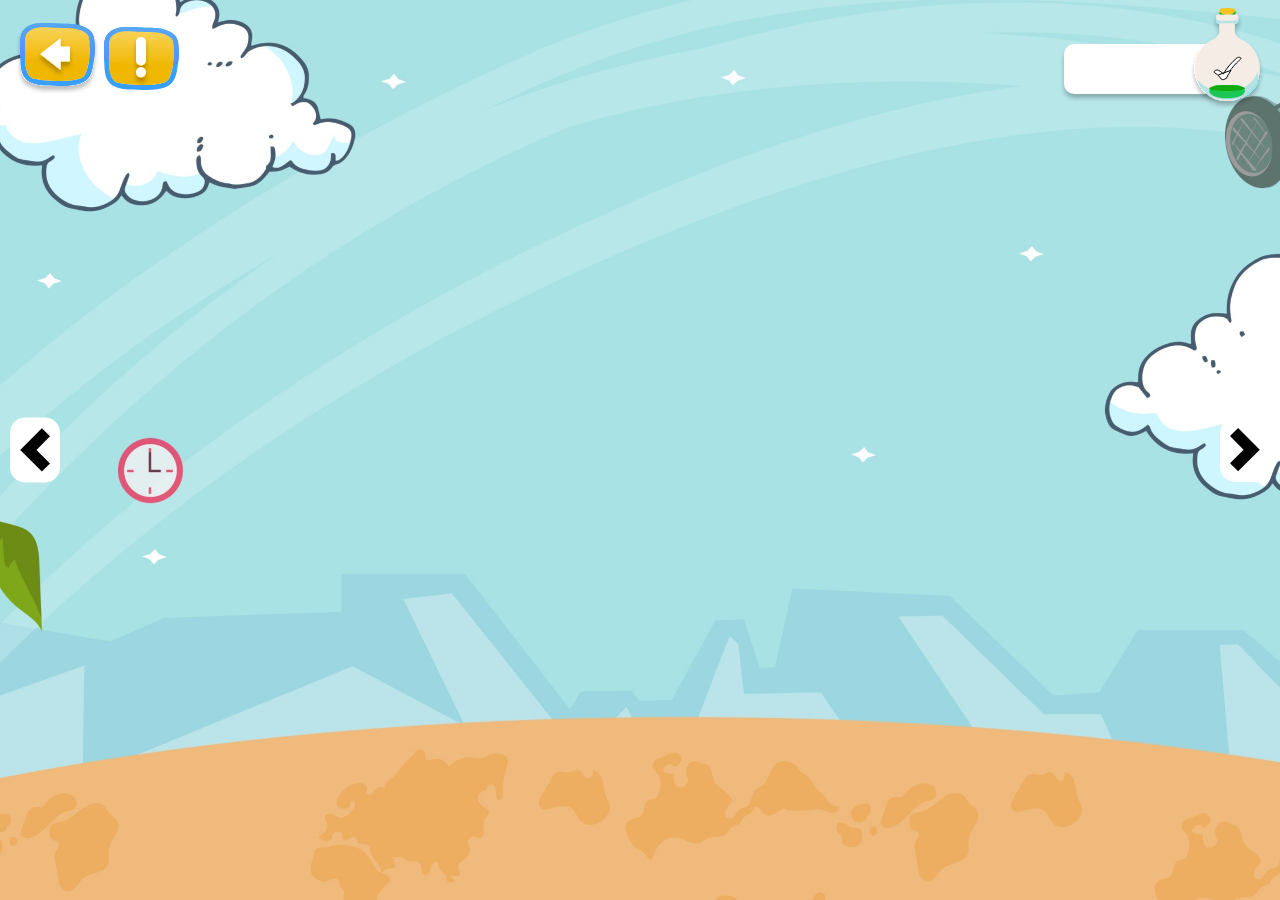
<file: index.html>
<!DOCTYPE html>
<html lang="en">
  <head>
    <meta charset="UTF-8" />
    <meta name="viewport" content="width=device-width, initial-scale=1.0" />
    <!--Bootstrap CDN-->
    <link
      href="https://cdn.jsdelivr.net/npm/bootstrap@5.3.3/dist/css/bootstrap.min.css"
      rel="stylesheet"
      integrity="sha384-QWTKZyjpPEjISv5WaRU9OFeRpok6YctnYmDr5pNlyT2bRjXh0JMhjY6hW+ALEwIH"
      crossorigin="anonymous"
    />
    <!--Owl Carousel CDN-->
    <link
      rel="stylesheet"
      href="https://cdnjs.cloudflare.com/ajax/libs/OwlCarousel2/2.3.4/assets/owl.carousel.min.css"
      integrity="sha512-tS3S5qG0BlhnQROyJXvNjeEM4UpMXHrQfTGmbQ1gKmelCxlSEBUaxhRBj/EFTzpbP4RVSrpEikbmdJobCvhE3g=="
      crossorigin="anonymous"
      referrerpolicy="no-referrer"
    />
    <link
      rel="stylesheet"
      href="https://cdnjs.cloudflare.com/ajax/libs/OwlCarousel2/2.3.4/assets/owl.theme.default.min.css"
      integrity="sha512-sMXtMNL1zRzolHYKEujM2AqCLUR9F2C4/05cdbxjjLSRvMQIciEPCQZo++nk7go3BtSuK9kfa/s+a4f4i5pLkw=="
      crossorigin="anonymous"
      referrerpolicy="no-referrer"
    />
    <!-- animate CSS -->
    <link
      rel="stylesheet"
      href="https://cdnjs.cloudflare.com/ajax/libs/animate.css/4.1.1/animate.min.css"
    />
    <!--Custom CSS-->
    <link rel="preconnect" href="https://fonts.googleapis.com" />
    <link rel="preconnect" href="https://fonts.gstatic.com" crossorigin />
    <link
      href="https://fonts.googleapis.com/css2?family=Modak&display=swap"
      rel="stylesheet"
    />
    <link rel="stylesheet" href="./assets/css/style.css" />

    <title>Game One</title>
  </head>

  <body>
    <main>
      <div class="controls">
        <div
          class="controlWrapper d-flex justify-content-between align-items-center px-3 mt-2"
        >
          <div class="control position-relative">
            <span class="clickable" id="backControl">
              <img
                src="./assets/icons/ArrowControl.svg"
                alt="left"
                class="img-fluid"
              />
            </span>
            <span class="clickable ExclamationMark">
              <img
                src="./assets/icons/ExclamationMark.svg"
                alt="Exclamation"
                class="img-fluid"
              />
            </span>
            <span class="ExclamationMarkText position-absolute">
              What can you hear? Listen and tap on the right picture.
            </span>
          </div>
          <div
            class="score position-relative d-flex align-items-center justify-content-center"
          >
            <span class="score__progress ps-2">
              <span> </span>
            </span>
            <span class="score__progress__img">
              <img src="./assets/icons/Score.svg" alt="Score" />
            </span>
          </div>
        </div>
      </div>
      <div class="gameWrapper game-one vh-100 d-flex align-items-center">
        <!-- Start Screen One -->
        <div class="owl-carousel">
          <div class="slide animate__fadeIn">
            <div class="images start-game d-flex flex-column">
              <div class="d-flex align-items-center gap-3">
                <h1 class="listen">Listen</h1>
                <span class="and"> &</span>
              </div>
              <br />
              <h1 class="choose">Choose</h1>
            </div>
            <div class="start-game-icon">
              <img
                src="./assets/images/startGame.svg"
                alt="img"
                class="img-fluid character"
              />
            </div>
          </div>
          <div class="slide pt-50 animate__fadeIn">
            <audio class="slide-audio" src="./assets/audios/audio.mp3"></audio>
            <div
              class="cards position-relative w-100 row container justify-content-between align-items-center gap-3"
            >
              <div
                class="img-card h-100 p-3 col d-flex justify-content-center align-items-center clickable"
              >
                <div class="img-container h-100">
                  <img
                    src="./assets/images/ScreenOne/img-1.svg"
                    class="w-100 h-100 object-fit-contain"
                    alt="img-3"
                    data-answer="3"
                  />
                </div>
                <span
                  class="circle position-absolute top-0 start-50 translate-middle"
                ></span>
              </div>
              <div
                class="img-card h-100 p-3 col d-flex justify-content-center align-items-center clickable"
              >
                <div class="img-container h-100">
                  <img
                    src="./assets/images/ScreenOne/img-2.svg"
                    class="w-100 h-100 object-fit-contain"
                    alt="img-1"
                    data-answer="1"
                  />
                </div>
                <span
                  class="circle position-absolute top-0 start-50 translate-middle"
                ></span>
              </div>
            </div>
            <div class="mic__icon position-absolute">
              <img src="./assets/images/ScreenOne/mic.svg" alt="mic" />
            </div>
          </div>
          <div class="slide pt-50 animate__fadeIn">
            <audio class="slide-audio" src="./assets/audios/audio.mp3"></audio>
            <div
              class="cards position-relative w-100 row container justify-content-between align-items-center gap-3"
            >
              <div
                class="img-card h-100 p-3 col d-flex justify-content-center align-items-center clickable"
              >
                <div class="img-container h-100">
                  <img
                    src="./assets/images/ScreenOne/img-1.svg"
                    class="w-100 h-100 object-fit-contain"
                    alt="img-3"
                    data-answer="3"
                  />
                </div>
                <span
                  class="circle position-absolute top-0 start-50 translate-middle"
                ></span>
              </div>
              <div
                class="img-card h-100 p-3 col d-flex justify-content-center align-items-center clickable"
              >
                <div class="img-container h-100">
                  <img
                    src="./assets/images/ScreenOne/img-2.svg"
                    class="w-100 h-100 object-fit-contain"
                    alt="img-1"
                    data-answer="1"
                  />
                </div>
                <span
                  class="circle position-absolute top-0 start-50 translate-middle"
                ></span>
              </div>
            </div>
            <div class="mic__icon position-absolute">
              <img src="./assets/images/ScreenOne/mic.svg" alt="mic" />
            </div>
          </div>
        </div>
        <div class="owl-nav">
          <div class="owl-prev clickable">
            <svg
              width="30"
              height="45"
              viewBox="0 0 30 45"
              fill="none"
              xmlns="http://www.w3.org/2000/svg"
            >
              <path
                d="M21.8817 0.727295L30 8.84563L16.4694 22.3762L30 35.9068L21.8817 44.0251L0.232758 22.3762L21.8817 0.727295Z"
                fill="black"
              />
            </svg>
          </div>
          <div class="owl-next clickable">
            <svg
              width="30"
              height="44"
              viewBox="0 0 30 44"
              fill="none"
              xmlns="http://www.w3.org/2000/svg"
            >
              <path
                d="M8.11909 0L0 8.11909L13.5318 21.6509L0 35.1827L8.11909 43.3018L29.77 21.6509L8.11909 0Z"
                fill="black"
              />
            </svg>
          </div>
        </div>
        <div class="bg">
          <img
            src="./assets/images/ScreenOne/BACKGROUND.svg"
            alt="BACKGROUND"
          />
        </div>
        <div class="start-game-bg">
          <img
            src="./assets/images/backGround.jpeg"
            alt="img"
            class="img-fluid character"
          />
        </div>
        <audio id="success" src="./assets/audios/audio.mp3"></audio>
        <audio id="wrong" src="./assets/audios/wrong.mp3"></audio>
        <!-- End Screen One -->
      </div>
      <div class="result">
        <div
          class="result__content position-absolute top-50 start-50 translate-middle scale-in-center"
        >
          <div>
            <img src="./assets/images/resultBG.svg" alt="1" class="img-fluid" />
          </div>
          <div class="w-100 h-100 position-absolute top-0 left-0">
            <div
              class="d-flex justify-content-center align-items-center flex-column"
            >
              <img
                src="./assets/images/pocy.svg"
                alt="1"
                class="img-fluid w-75 d-block"
              />
              <img
                src="./assets/images/correctAnswer.svg"
                alt="1"
                class="img-fluid w-75 d-block"
              />
            </div>
            <div
              class="btnsControl d-flex justify-content-between align-items-center mx-5"
            >
              <span class="clickable">
                <img
                  src="./assets/images/arrowLeft.svg"
                  alt="1"
                  class="img-fluid"
                />
              </span>
              <span class="clickable">
                <img
                  src="./assets/images/arrowRight.svg"
                  alt="1"
                  class="img-fluid"
                />
              </span>
            </div>
          </div>
          <span class="position-absolute top-0 end-0 result__exit">X</span>
        </div>
      </div>
      <div class="backdrop"></div>
      <div class="pop-overlay"></div>
      <div
        class="popup d-flex flex-column justify-content-center align-items-center gap-3 rotate-phone"
      >
        <div class="message">flip the device to play</div>
        <div class="phone"></div>
      </div>
    </main>
    <script
      src="https://cdn.jsdelivr.net/npm/bootstrap@5.3.3/dist/js/bootstrap.bundle.min.js"
      integrity="sha384-YvpcrYf0tY3lHB60NNkmXc5s9fDVZLESaAA55NDzOxhy9GkcIdslK1eN7N6jIeHz"
      crossorigin="anonymous"
    ></script>
    <script
      src="https://cdnjs.cloudflare.com/ajax/libs/jquery/3.7.1/jquery.min.js"
      integrity="sha512-v2CJ7UaYy4JwqLDIrZUI/4hqeoQieOmAZNXBeQyjo21dadnwR+8ZaIJVT8EE2iyI61OV8e6M8PP2/4hpQINQ/g=="
      crossorigin="anonymous"
      referrerpolicy="no-referrer"
    ></script>
    <script
      src="https://cdnjs.cloudflare.com/ajax/libs/OwlCarousel2/2.3.4/owl.carousel.min.js"
      integrity="sha512-bPs7Ae6pVvhOSiIcyUClR7/q2OAsRiovw4vAkX+zJbw3ShAeeqezq50RIIcIURq7Oa20rW2n2q+fyXBNcU9lrw=="
      crossorigin="anonymous"
      referrerpolicy="no-referrer"
    ></script>
    <script src="./assets/js/script.js"></script>
  </body>
</html>
</file>
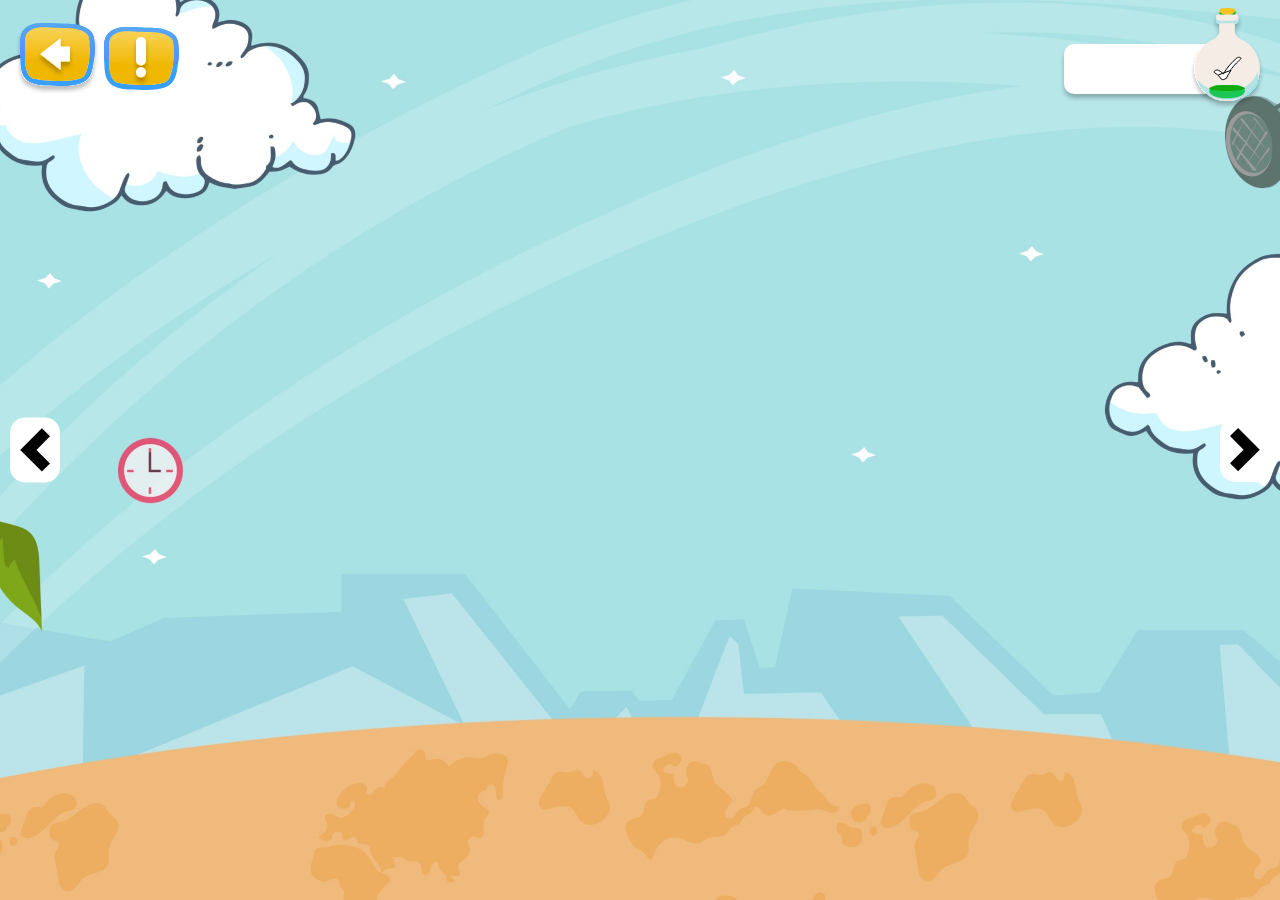
<file: assets/pages/index-2.html>
<!DOCTYPE html>
<html lang="en">
  <head>
    <meta charset="UTF-8" />
    <meta name="viewport" content="width=device-width, initial-scale=1.0" />
    <!--Bootstrap CDN-->
    <link
      href="https://cdn.jsdelivr.net/npm/bootstrap@5.3.3/dist/css/bootstrap.min.css"
      rel="stylesheet"
      integrity="sha384-QWTKZyjpPEjISv5WaRU9OFeRpok6YctnYmDr5pNlyT2bRjXh0JMhjY6hW+ALEwIH"
      crossorigin="anonymous"
    />
    <!--Owl Carousel CDN-->
    <link
      rel="stylesheet"
      href="https://cdnjs.cloudflare.com/ajax/libs/OwlCarousel2/2.3.4/assets/owl.carousel.min.css"
      integrity="sha512-tS3S5qG0BlhnQROyJXvNjeEM4UpMXHrQfTGmbQ1gKmelCxlSEBUaxhRBj/EFTzpbP4RVSrpEikbmdJobCvhE3g=="
      crossorigin="anonymous"
      referrerpolicy="no-referrer"
    />
    <link
      rel="stylesheet"
      href="https://cdnjs.cloudflare.com/ajax/libs/OwlCarousel2/2.3.4/assets/owl.theme.default.min.css"
      integrity="sha512-sMXtMNL1zRzolHYKEujM2AqCLUR9F2C4/05cdbxjjLSRvMQIciEPCQZo++nk7go3BtSuK9kfa/s+a4f4i5pLkw=="
      crossorigin="anonymous"
      referrerpolicy="no-referrer"
    />
    <!-- animate CSS -->
    <link
      rel="stylesheet"
      href="https://cdnjs.cloudflare.com/ajax/libs/animate.css/4.1.1/animate.min.css"
    />
    <!--Custom CSS-->
    <link rel="preconnect" href="https://fonts.googleapis.com" />
    <link rel="preconnect" href="https://fonts.gstatic.com" crossorigin />
    <link
      href="https://fonts.googleapis.com/css2?family=Modak&display=swap"
      rel="stylesheet"
    />
    <link rel="stylesheet" href="./../css/style.css" />
    <title>Game Two</title>
  </head>

  <body>
    <main>
      <div class="controls">
        <div
          class="controlWrapper d-flex justify-content-between align-items-center px-3 mt-2"
        >
          <div class="control position-relative">
            <span class="clickable" id="backControl">
              <img
                src="./../icons/ArrowControl.svg"
                alt="left"
                class="img-fluid"
              />
            </span>
            <span class="clickable ExclamationMark">
              <img
                src="./../icons/ExclamationMark.svg"
                alt="Exclamation"
                class="img-fluid"
              />
            </span>
            <span class="ExclamationMarkText position-absolute">
              What can you hear? Listen and tap on the right picture.
            </span>
          </div>
          <div
            class="score position-relative d-flex align-items-center justify-content-center"
          >
            <span class="score__progress ps-2">
              <span> </span>
            </span>
            <span class="score__progress__img">
              <img src="./../icons/Score.svg" alt="Score" />
            </span>
          </div>
        </div>
      </div>
      <div class="gameWrapper game-two vh-100 d-flex align-items-center">
        <!-- Start Screen One -->
        <div class="owl-carousel">
          <div class="slide animate__fadeIn">
            <div class="images start-game d-flex flex-column">
              <div class="d-flex align-items-center gap-3">
                <h1 class="listen">Listen</h1>
                <span class="and"> &</span>
              </div>
              <br />
              <h1 class="choose">Choose</h1>
            </div>
            <div class="start-game-icon">
              <img
                src="./../images/startGame.svg"
                alt="img"
                class="img-fluid character"
              />
            </div>
          </div>
          <div class="slide pt-50 animate__fadeIn">
            <audio class="slide-audio" src="./../audios/audio.mp3"></audio>
            <div
              class="cards position-relative w-100 row container justify-content-between align-items-center"
            >
              <div
                class="img-card h-100 p-3 col-5 d-flex justify-content-center align-items-center clickable"
              >
                <div class="img-container h-100">
                  <img
                    src="./../images/ScreenTwo/img-0.svg"
                    class="w-100 h-100 object-fit-contain"
                    alt="img-3"
                    data-answer="0"
                  />
                </div>
                <span
                  class="circle position-absolute top-0 start-50 translate-middle"
                ></span>
              </div>
              <div
                class="h-100 p-3 col-2 d-flex justify-content-center align-items-center clickable"
              >
                <div class="img-container mic__icon h-100">
                  <img
                    src="./../images/ScreenTwo/mic.svg"
                    class="w-100 h-100 object-fit-contain"
                    alt="img-1"
                  />
                </div>
                <span
                  class="circle position-absolute top-0 start-50 translate-middle"
                ></span>
              </div>
              <div
                class="img-card h-100 p-3 col-5 d-flex justify-content-center align-items-center clickable"
              >
                <div class="img-container h-100">
                  <img
                    src="./../images/ScreenThree/img-1.svg"
                    class="w-100 h-100 object-fit-contain"
                    alt="img-1"
                    data-answer="1"
                  />
                </div>
                <span
                  class="circle position-absolute top-0 start-50 translate-middle"
                ></span>
              </div>
            </div>
          </div>
          <div class="slide pt-50 animate__fadeIn">
            <audio class="slide-audio" src="./../audios/audio.mp3"></audio>
            <div
              class="cards position-relative w-100 row container justify-content-between align-items-center"
            >
              <div
                class="img-card h-100 p-3 col-5 d-flex justify-content-center align-items-center clickable"
              >
                <div class="img-container h-100">
                  <img
                    src="./../images/ScreenTwo/img-0.svg"
                    class="w-100 h-100 object-fit-contain"
                    alt="img-3"
                    data-answer="0"
                  />
                </div>
                <span
                  class="circle position-absolute top-0 start-50 translate-middle"
                ></span>
              </div>
              <div
                class="h-100 p-3 col-2 d-flex justify-content-center align-items-center clickable"
              >
                <div class="img-container mic__icon h-100">
                  <img
                    src="./../images/ScreenTwo/mic.svg"
                    class="w-100 h-100 object-fit-contain"
                    alt="img-1"
                  />
                </div>
                <span
                  class="circle position-absolute top-0 start-50 translate-middle"
                ></span>
              </div>
              <div
                class="img-card h-100 p-3 col-5 d-flex justify-content-center align-items-center clickable"
              >
                <div class="img-container h-100">
                  <img
                    src="./../images/ScreenThree/img-1.svg"
                    class="w-100 h-100 object-fit-contain"
                    alt="img-1"
                    data-answer="1"
                  />
                </div>
                <span
                  class="circle position-absolute top-0 start-50 translate-middle"
                ></span>
              </div>
            </div>
          </div>
        </div>
        <div class="owl-nav">
          <div class="owl-prev clickable">
            <svg
              width="30"
              height="45"
              viewBox="0 0 30 45"
              fill="none"
              xmlns="http://www.w3.org/2000/svg"
            >
              <path
                d="M21.8817 0.727295L30 8.84563L16.4694 22.3762L30 35.9068L21.8817 44.0251L0.232758 22.3762L21.8817 0.727295Z"
                fill="black"
              />
            </svg>
          </div>
          <div class="owl-next clickable">
            <svg
              width="30"
              height="44"
              viewBox="0 0 30 44"
              fill="none"
              xmlns="http://www.w3.org/2000/svg"
            >
              <path
                d="M8.11909 0L0 8.11909L13.5318 21.6509L0 35.1827L8.11909 43.3018L29.77 21.6509L8.11909 0Z"
                fill="black"
              />
            </svg>
          </div>
        </div>
        <div class="bg">
          <img src="./../images/ScreenTwo/bg.png" alt="BACKGROUND" />
        </div>
        <div class="start-game-bg">
          <img
            src="./../images/backGround.jpeg"
            alt="img"
            class="img-fluid character"
          />
        </div>
        <audio id="success" src="./../audios/audio.mp3"></audio>
        <audio id="wrong" src="./../audios/wrong.mp3"></audio>
        <!-- End Screen One -->
      </div>
      <div class="result">
        <div
          class="result__content position-absolute top-50 start-50 translate-middle scale-in-center"
        >
          <div>
            <img src="./../images/resultBG.svg" alt="1" class="img-fluid" />
          </div>
          <div class="w-100 h-100 position-absolute top-0 left-0">
            <div
              class="d-flex justify-content-center align-items-center flex-column"
            >
              <img
                src="./../images/pocy.svg"
                alt="1"
                class="img-fluid w-75 d-block"
              />
              <img
                src="./../images/correctAnswer.svg"
                alt="1"
                class="img-fluid w-75 d-block"
              />
            </div>
            <div
              class="btnsControl d-flex justify-content-between align-items-center mx-5"
            >
              <span class="clickable">
                <img
                  src="./../images/arrowLeft.svg"
                  alt="1"
                  class="img-fluid"
                />
              </span>
              <span class="clickable">
                <img
                  src="./../images/arrowRight.svg"
                  alt="1"
                  class="img-fluid"
                />
              </span>
            </div>
          </div>
          <span class="position-absolute top-0 end-0 result__exit">X</span>
        </div>
      </div>
      <div class="backdrop"></div>
      <div class="pop-overlay"></div>
      <div
        class="popup d-flex flex-column justify-content-center align-items-center gap-3 rotate-phone"
      >
        <div class="message">flip the device to play</div>
        <div class="phone"></div>
      </div>
    </main>
    <script
      src="https://cdn.jsdelivr.net/npm/bootstrap@5.3.3/dist/js/bootstrap.bundle.min.js"
      integrity="sha384-YvpcrYf0tY3lHB60NNkmXc5s9fDVZLESaAA55NDzOxhy9GkcIdslK1eN7N6jIeHz"
      crossorigin="anonymous"
    ></script>
    <script
      src="https://cdnjs.cloudflare.com/ajax/libs/jquery/3.7.1/jquery.min.js"
      integrity="sha512-v2CJ7UaYy4JwqLDIrZUI/4hqeoQieOmAZNXBeQyjo21dadnwR+8ZaIJVT8EE2iyI61OV8e6M8PP2/4hpQINQ/g=="
      crossorigin="anonymous"
      referrerpolicy="no-referrer"
    ></script>
    <script
      src="https://cdnjs.cloudflare.com/ajax/libs/OwlCarousel2/2.3.4/owl.carousel.min.js"
      integrity="sha512-bPs7Ae6pVvhOSiIcyUClR7/q2OAsRiovw4vAkX+zJbw3ShAeeqezq50RIIcIURq7Oa20rW2n2q+fyXBNcU9lrw=="
      crossorigin="anonymous"
      referrerpolicy="no-referrer"
    ></script>
    <script src="./../js/script.js"></script>
  </body>
</html>
</file>
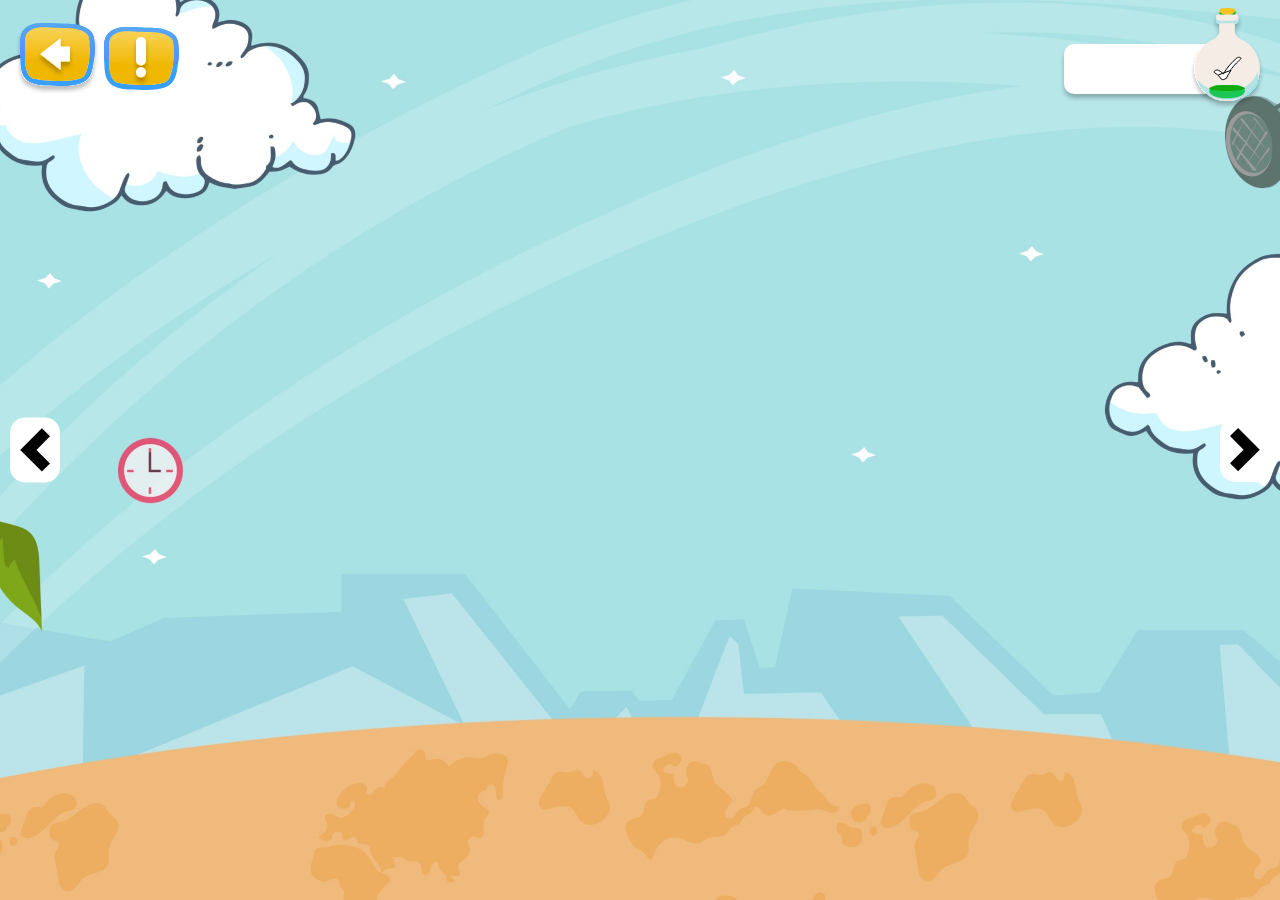
<file: assets/pages/index-3.html>
<!DOCTYPE html>
<html lang="en">
  <head>
    <meta charset="UTF-8" />
    <meta name="viewport" content="width=device-width, initial-scale=1.0" />
    <!--Bootstrap CDN-->
    <link
      href="https://cdn.jsdelivr.net/npm/bootstrap@5.3.3/dist/css/bootstrap.min.css"
      rel="stylesheet"
      integrity="sha384-QWTKZyjpPEjISv5WaRU9OFeRpok6YctnYmDr5pNlyT2bRjXh0JMhjY6hW+ALEwIH"
      crossorigin="anonymous"
    />
    <!--Owl Carousel CDN-->
    <link
      rel="stylesheet"
      href="https://cdnjs.cloudflare.com/ajax/libs/OwlCarousel2/2.3.4/assets/owl.carousel.min.css"
      integrity="sha512-tS3S5qG0BlhnQROyJXvNjeEM4UpMXHrQfTGmbQ1gKmelCxlSEBUaxhRBj/EFTzpbP4RVSrpEikbmdJobCvhE3g=="
      crossorigin="anonymous"
      referrerpolicy="no-referrer"
    />
    <link
      rel="stylesheet"
      href="https://cdnjs.cloudflare.com/ajax/libs/OwlCarousel2/2.3.4/assets/owl.theme.default.min.css"
      integrity="sha512-sMXtMNL1zRzolHYKEujM2AqCLUR9F2C4/05cdbxjjLSRvMQIciEPCQZo++nk7go3BtSuK9kfa/s+a4f4i5pLkw=="
      crossorigin="anonymous"
      referrerpolicy="no-referrer"
    />
    <!-- animate CSS -->
    <link
      rel="stylesheet"
      href="https://cdnjs.cloudflare.com/ajax/libs/animate.css/4.1.1/animate.min.css"
    />
    <!--Custom CSS-->
    <link rel="preconnect" href="https://fonts.googleapis.com" />
    <link rel="preconnect" href="https://fonts.gstatic.com" crossorigin />
    <link
      href="https://fonts.googleapis.com/css2?family=Modak&display=swap"
      rel="stylesheet"
    />
    <link rel="stylesheet" href="./../css/style.css" />
    <title>Game Three</title>
  </head>

  <body>
    <main>
      <div class="controls">
        <div
          class="controlWrapper d-flex justify-content-between align-items-center px-3 mt-2"
        >
          <div class="control position-relative">
            <span class="clickable" id="backControl">
              <img
                src="./../icons/ArrowControl.svg"
                alt="left"
                class="img-fluid"
              />
            </span>
            <span class="clickable ExclamationMark">
              <img
                src="./../icons/ExclamationMark.svg"
                alt="Exclamation"
                class="img-fluid"
              />
            </span>
            <span class="ExclamationMarkText position-absolute">
              What can you hear? Listen and tap on the right picture.
            </span>
          </div>
          <div
            class="score position-relative d-flex align-items-center justify-content-center"
          >
            <span class="score__progress ps-2">
              <span> </span>
            </span>
            <span class="score__progress__img">
              <img src="./../icons/Score.svg" alt="Score" />
            </span>
          </div>
        </div>
      </div>
      <div class="gameWrapper game-two vh-100 d-flex align-items-center">
        <!-- Start Screen One -->
        <div class="owl-carousel">
          <div class="slide animate__fadeIn">
            <div class="images start-game d-flex flex-column">
              <div class="d-flex align-items-center gap-3">
                <h1 class="listen">Listen</h1>
                <span class="and"> &</span>
              </div>
              <br />
              <h1 class="choose">Choose</h1>
            </div>
            <div class="start-game-icon">
              <img
                src="./../images/startGame.svg"
                alt="img"
                class="img-fluid character"
              />
            </div>
          </div>
          <div class="slide pt-50 animate__fadeIn">
            <audio class="slide-audio" src="./../audios/audio.mp3"></audio>
            <div
              class="cards position-relative w-100 row container justify-content-between align-items-center"
            >
              <div
                class="img-card h-100 p-3 col d-flex justify-content-center align-items-center clickable"
              >
                <div class="img-container h-100">
                  <img
                    src="./../images/ScreenThree/img-1.svg"
                    class="w-100 h-100 object-fit-contain"
                    alt="img-3"
                    data-answer="0"
                  />
                </div>
                <span
                  class="circle position-absolute top-0 start-50 translate-middle"
                ></span>
              </div>
              <div
                class="img-card h-100 p-3 col d-flex justify-content-center align-items-center clickable"
              >
                <div class="img-container h-100">
                  <img
                    src="./../images/ScreenThree/img-2.svg"
                    class="w-100 h-100 object-fit-contain"
                    alt="img-1"
                    data-answer="0"
                  />
                </div>
                <span
                  class="circle position-absolute top-0 start-50 translate-middle"
                ></span>
              </div>
              <div
                class="img-card h-100 p-3 col d-flex justify-content-center align-items-center clickable"
              >
                <div class="img-container h-100">
                  <img
                    src="./../images/ScreenThree/img-3.svg"
                    class="w-100 h-100 object-fit-contain"
                    alt="img-1"
                    data-answer="1"
                  />
                </div>
                <span
                  class="circle position-absolute top-0 start-50 translate-middle"
                ></span>
              </div>
            </div>
          </div>
          <div class="slide pt-50 animate__fadeIn">
            <audio class="slide-audio" src="./../audios/audio.mp3"></audio>
            <div
              class="cards position-relative w-100 row container justify-content-between align-items-center"
            >
              <div
                class="img-card h-100 p-3 col d-flex justify-content-center align-items-center clickable"
              >
                <div class="img-container h-100">
                  <img
                    src="./../images/ScreenThree/img-1.svg"
                    class="w-100 h-100 object-fit-contain"
                    alt="img-3"
                    data-answer="0"
                  />
                </div>
                <span
                  class="circle position-absolute top-0 start-50 translate-middle"
                ></span>
              </div>
              <div
                class="img-card h-100 p-3 col d-flex justify-content-center align-items-center clickable"
              >
                <div class="img-container h-100">
                  <img
                    src="./../images/ScreenThree/img-2.svg"
                    class="w-100 h-100 object-fit-contain"
                    alt="img-1"
                    data-answer="0"
                  />
                </div>
                <span
                  class="circle position-absolute top-0 start-50 translate-middle"
                ></span>
              </div>
              <div
                class="img-card h-100 p-3 col d-flex justify-content-center align-items-center clickable"
              >
                <div class="img-container h-100">
                  <img
                    src="./../images/ScreenThree/img-3.svg"
                    class="w-100 h-100 object-fit-contain"
                    alt="img-1"
                    data-answer="1"
                  />
                </div>
                <span
                  class="circle position-absolute top-0 start-50 translate-middle"
                ></span>
              </div>
            </div>
          </div>
        </div>
        <div class="owl-nav">
          <div class="owl-prev clickable">
            <svg
              width="30"
              height="45"
              viewBox="0 0 30 45"
              fill="none"
              xmlns="http://www.w3.org/2000/svg"
            >
              <path
                d="M21.8817 0.727295L30 8.84563L16.4694 22.3762L30 35.9068L21.8817 44.0251L0.232758 22.3762L21.8817 0.727295Z"
                fill="black"
              />
            </svg>
          </div>
          <div class="owl-next clickable">
            <svg
              width="30"
              height="44"
              viewBox="0 0 30 44"
              fill="none"
              xmlns="http://www.w3.org/2000/svg"
            >
              <path
                d="M8.11909 0L0 8.11909L13.5318 21.6509L0 35.1827L8.11909 43.3018L29.77 21.6509L8.11909 0Z"
                fill="black"
              />
            </svg>
          </div>
        </div>
        <div class="bg">
          <img src="./../images/ScreenTwo/bg.png" alt="BACKGROUND" />
        </div>
        <div class="start-game-bg">
          <img
            src="./../images/backGround.jpeg"
            alt="img"
            class="img-fluid character"
          />
        </div>
        <audio id="success" src="./../audios/audio.mp3"></audio>
        <audio id="wrong" src="./../audios/wrong.mp3"></audio>
        <!-- End Screen One -->
      </div>
      <div class="result">
        <div
          class="result__content position-absolute top-50 start-50 translate-middle scale-in-center"
        >
          <div>
            <img src="./../images/resultBG.svg" alt="1" class="img-fluid" />
          </div>
          <div class="w-100 h-100 position-absolute top-0 left-0">
            <div
              class="d-flex justify-content-center align-items-center flex-column"
            >
              <img
                src="./../images/pocy.svg"
                alt="1"
                class="img-fluid w-75 d-block"
              />
              <img
                src="./../images/correctAnswer.svg"
                alt="1"
                class="img-fluid w-75 d-block"
              />
            </div>
            <div
              class="btnsControl d-flex justify-content-between align-items-center mx-5"
            >
              <span class="clickable">
                <img
                  src="./../images/arrowLeft.svg"
                  alt="1"
                  class="img-fluid"
                />
              </span>
              <span class="clickable">
                <img
                  src="./../images/arrowRight.svg"
                  alt="1"
                  class="img-fluid"
                />
              </span>
            </div>
          </div>
          <span class="position-absolute top-0 end-0 result__exit">X</span>
        </div>
      </div>
      <div class="backdrop"></div>
      <div class="pop-overlay"></div>
      <div
        class="popup d-flex flex-column justify-content-center align-items-center gap-3 rotate-phone"
      >
        <div class="message">flip the device to play</div>
        <div class="phone"></div>
      </div>
    </main>
    <script
      src="https://cdn.jsdelivr.net/npm/bootstrap@5.3.3/dist/js/bootstrap.bundle.min.js"
      integrity="sha384-YvpcrYf0tY3lHB60NNkmXc5s9fDVZLESaAA55NDzOxhy9GkcIdslK1eN7N6jIeHz"
      crossorigin="anonymous"
    ></script>
    <script
      src="https://cdnjs.cloudflare.com/ajax/libs/jquery/3.7.1/jquery.min.js"
      integrity="sha512-v2CJ7UaYy4JwqLDIrZUI/4hqeoQieOmAZNXBeQyjo21dadnwR+8ZaIJVT8EE2iyI61OV8e6M8PP2/4hpQINQ/g=="
      crossorigin="anonymous"
      referrerpolicy="no-referrer"
    ></script>
    <script
      src="https://cdnjs.cloudflare.com/ajax/libs/OwlCarousel2/2.3.4/owl.carousel.min.js"
      integrity="sha512-bPs7Ae6pVvhOSiIcyUClR7/q2OAsRiovw4vAkX+zJbw3ShAeeqezq50RIIcIURq7Oa20rW2n2q+fyXBNcU9lrw=="
      crossorigin="anonymous"
      referrerpolicy="no-referrer"
    ></script>
    <script src="./../js/script.js"></script>
  </body>
</html>
</file>
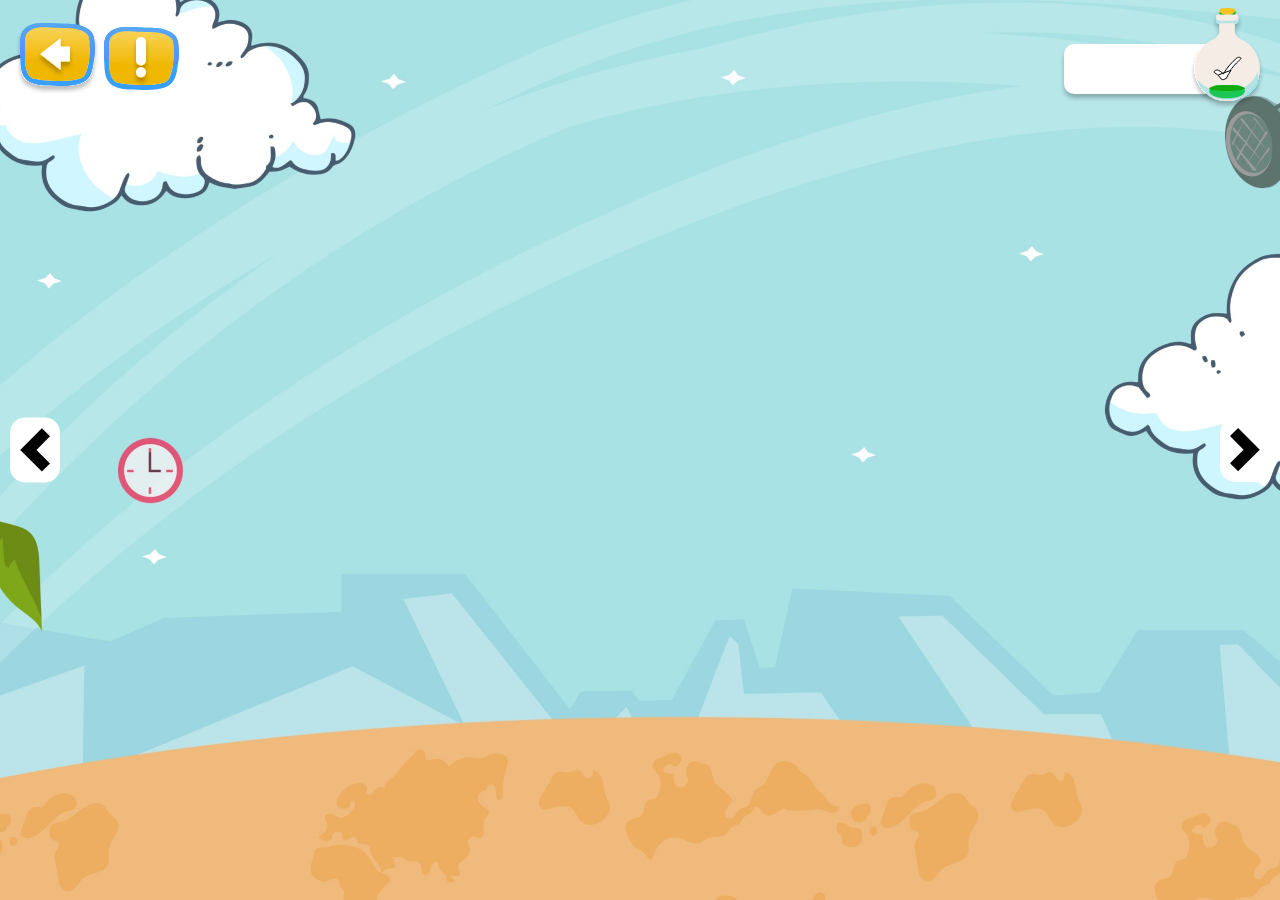
<file: assets/pages/index-4.html>
<!DOCTYPE html>
<html lang="en">
  <head>
    <meta charset="UTF-8" />
    <meta name="viewport" content="width=device-width, initial-scale=1.0" />
    <!--Bootstrap CDN-->
    <link
      href="https://cdn.jsdelivr.net/npm/bootstrap@5.3.3/dist/css/bootstrap.min.css"
      rel="stylesheet"
      integrity="sha384-QWTKZyjpPEjISv5WaRU9OFeRpok6YctnYmDr5pNlyT2bRjXh0JMhjY6hW+ALEwIH"
      crossorigin="anonymous"
    />
    <!--Owl Carousel CDN-->
    <link
      rel="stylesheet"
      href="https://cdnjs.cloudflare.com/ajax/libs/OwlCarousel2/2.3.4/assets/owl.carousel.min.css"
      integrity="sha512-tS3S5qG0BlhnQROyJXvNjeEM4UpMXHrQfTGmbQ1gKmelCxlSEBUaxhRBj/EFTzpbP4RVSrpEikbmdJobCvhE3g=="
      crossorigin="anonymous"
      referrerpolicy="no-referrer"
    />
    <link
      rel="stylesheet"
      href="https://cdnjs.cloudflare.com/ajax/libs/OwlCarousel2/2.3.4/assets/owl.theme.default.min.css"
      integrity="sha512-sMXtMNL1zRzolHYKEujM2AqCLUR9F2C4/05cdbxjjLSRvMQIciEPCQZo++nk7go3BtSuK9kfa/s+a4f4i5pLkw=="
      crossorigin="anonymous"
      referrerpolicy="no-referrer"
    />
    <!-- animate CSS -->
    <link
      rel="stylesheet"
      href="https://cdnjs.cloudflare.com/ajax/libs/animate.css/4.1.1/animate.min.css"
    />
    <!--Custom CSS-->
    <link rel="preconnect" href="https://fonts.googleapis.com" />
    <link rel="preconnect" href="https://fonts.gstatic.com" crossorigin />
    <link
      href="https://fonts.googleapis.com/css2?family=Modak&display=swap"
      rel="stylesheet"
    />

    <link rel="stylesheet" href="./../css/style.css" />
    <title>Game Four</title>
  </head>

  <body>
    <main>
      <div class="controls">
        <div
          class="controlWrapper d-flex justify-content-between align-items-center px-3 mt-2"
        >
          <div class="control position-relative">
            <span class="clickable" id="backControl">
              <img
                src="./../icons/ArrowControl.svg"
                alt="left"
                class="img-fluid"
              />
            </span>
            <span class="clickable ExclamationMark">
              <img
                src="./../icons/ExclamationMark.svg"
                alt="Exclamation"
                class="img-fluid"
              />
            </span>
            <span class="ExclamationMarkText position-absolute">
              What can you hear? Listen and tap on the right picture.
            </span>
          </div>
          <div
            class="score position-relative d-flex align-items-center justify-content-center"
          >
            <span class="score__progress ps-2">
              <span> </span>
            </span>
            <span class="score__progress__img">
              <img src="./../icons/Score.svg" alt="Score" />
            </span>
          </div>
        </div>
      </div>
      <div class="gameWrapper game-four vh-100 d-flex align-items-center">
        <!-- Start Screen One -->
        <div class="owl-carousel">
          <div class="slide animate__fadeIn">
            <div class="images start-game d-flex flex-column">
              <div class="d-flex align-items-center gap-3">
                <h1 class="listen">Listen</h1>
                <span class="and"> &</span>
              </div>
              <br />
              <h1 class="choose">Choose</h1>
            </div>
            <div class="start-game-icon">
              <img
                src="./../images/startGame.svg"
                alt="img"
                class="img-fluid character"
              />
            </div>
          </div>
          <div class="slide pt-50 animate__fadeIn">
            <audio class="slide-audio" src="./../audios/audio.mp3"></audio>
            <div
              class="cards position-relative w-100 row container justify-content-between align-items-center"
            >
              <div
                class="img-card h-100 p-3 col d-flex justify-content-center align-items-center clickable"
              >
                <div class="img-container h-100">
                  <img
                    src="./../images/ScreenFour/img-3.svg"
                    class="w-100 h-100 object-fit-contain"
                    alt="img-3"
                    data-answer="0"
                  />
                </div>
                <span
                  class="circle position-absolute top-0 start-50 translate-middle"
                ></span>
              </div>
              <div
                class="img-card h-100 p-3 col d-flex justify-content-center align-items-center clickable"
              >
                <div class="img-container h-100">
                  <img
                    src="./../images/ScreenFour/img-2.svg"
                    class="w-100 h-100 object-fit-contain"
                    alt="img-1"
                    data-answer="0"
                  />
                </div>
                <span
                  class="circle position-absolute top-0 start-50 translate-middle"
                ></span>
              </div>
              <div
                class="img-card h-100 p-3 col d-flex justify-content-center align-items-center clickable"
              >
                <div class="img-container h-100">
                  <img
                    src="./../images/ScreenFour/img-1.svg"
                    class="w-100 h-100 object-fit-contain"
                    alt="img-1"
                    data-answer="1"
                  />
                </div>
                <span
                  class="circle position-absolute top-0 start-50 translate-middle"
                ></span>
              </div>
            </div>
          </div>
          <div class="slide pt-50 animate__fadeIn">
            <audio class="slide-audio" src="./../audios/audio.mp3"></audio>
            <div
              class="cards position-relative w-100 row container justify-content-between align-items-center"
            >
              <div
                class="img-card h-100 p-3 col d-flex justify-content-center align-items-center clickable"
              >
                <div class="img-container h-100">
                  <img
                    src="./../images/ScreenFour/img-3.svg"
                    class="w-100 h-100 object-fit-contain"
                    alt="img-3"
                    data-answer="0"
                  />
                </div>
                <span
                  class="circle position-absolute top-0 start-50 translate-middle"
                ></span>
              </div>
              <div
                class="img-card h-100 p-3 col d-flex justify-content-center align-items-center clickable"
              >
                <div class="img-container h-100">
                  <img
                    src="./../images/ScreenFour/img-2.svg"
                    class="w-100 h-100 object-fit-contain"
                    alt="img-1"
                    data-answer="0"
                  />
                </div>
                <span
                  class="circle position-absolute top-0 start-50 translate-middle"
                ></span>
              </div>
              <div
                class="img-card h-100 p-3 col d-flex justify-content-center align-items-center clickable"
              >
                <div class="img-container h-100">
                  <img
                    src="./../images/ScreenFour/img-1.svg"
                    class="w-100 h-100 object-fit-contain"
                    alt="img-1"
                    data-answer="1"
                  />
                </div>
                <span
                  class="circle position-absolute top-0 start-50 translate-middle"
                ></span>
              </div>
            </div>
          </div>
        </div>
        <div class="owl-nav">
          <div class="owl-prev clickable">
            <svg
              width="30"
              height="45"
              viewBox="0 0 30 45"
              fill="none"
              xmlns="http://www.w3.org/2000/svg"
            >
              <path
                d="M21.8817 0.727295L30 8.84563L16.4694 22.3762L30 35.9068L21.8817 44.0251L0.232758 22.3762L21.8817 0.727295Z"
                fill="black"
              />
            </svg>
          </div>
          <div class="owl-next clickable">
            <svg
              width="30"
              height="44"
              viewBox="0 0 30 44"
              fill="none"
              xmlns="http://www.w3.org/2000/svg"
            >
              <path
                d="M8.11909 0L0 8.11909L13.5318 21.6509L0 35.1827L8.11909 43.3018L29.77 21.6509L8.11909 0Z"
                fill="black"
              />
            </svg>
          </div>
        </div>
        <div class="bg">
          <img src="./../images/ScreenFour/bg.svg" alt="BACKGROUND" />
        </div>
        <div class="start-game-bg">
          <img
            src="./../images/backGround.jpeg"
            alt="img"
            class="img-fluid character"
          />
        </div>
        <audio id="success" src="./../audios/audio.mp3"></audio>
        <audio id="wrong" src="./../audios/wrong.mp3"></audio>
        <!-- End Screen One -->
      </div>
      <div class="result">
        <div
          class="result__content position-absolute top-50 start-50 translate-middle scale-in-center"
        >
          <div>
            <img src="./../images/resultBG.svg" alt="1" class="img-fluid" />
          </div>
          <div class="w-100 h-100 position-absolute top-0 left-0">
            <div
              class="d-flex justify-content-center align-items-center flex-column"
            >
              <img
                src="./../images/pocy.svg"
                alt="1"
                class="img-fluid w-75 d-block"
              />
              <img
                src="./../images/correctAnswer.svg"
                alt="1"
                class="img-fluid w-75 d-block"
              />
            </div>
            <div
              class="btnsControl d-flex justify-content-between align-items-center mx-5"
            >
              <span class="clickable">
                <img
                  src="./../images/arrowLeft.svg"
                  alt="1"
                  class="img-fluid"
                />
              </span>
              <span class="clickable">
                <img
                  src="./../images/arrowRight.svg"
                  alt="1"
                  class="img-fluid"
                />
              </span>
            </div>
          </div>
          <span class="position-absolute top-0 end-0 result__exit">X</span>
        </div>
      </div>
      <div class="backdrop"></div>
      <div class="pop-overlay"></div>
      <div
        class="popup d-flex flex-column justify-content-center align-items-center gap-3 rotate-phone"
      >
        <div class="message">flip the device to play</div>
        <div class="phone"></div>
      </div>
    </main>
    <script
      src="https://cdn.jsdelivr.net/npm/bootstrap@5.3.3/dist/js/bootstrap.bundle.min.js"
      integrity="sha384-YvpcrYf0tY3lHB60NNkmXc5s9fDVZLESaAA55NDzOxhy9GkcIdslK1eN7N6jIeHz"
      crossorigin="anonymous"
    ></script>
    <script
      src="https://cdnjs.cloudflare.com/ajax/libs/jquery/3.7.1/jquery.min.js"
      integrity="sha512-v2CJ7UaYy4JwqLDIrZUI/4hqeoQieOmAZNXBeQyjo21dadnwR+8ZaIJVT8EE2iyI61OV8e6M8PP2/4hpQINQ/g=="
      crossorigin="anonymous"
      referrerpolicy="no-referrer"
    ></script>
    <script
      src="https://cdnjs.cloudflare.com/ajax/libs/OwlCarousel2/2.3.4/owl.carousel.min.js"
      integrity="sha512-bPs7Ae6pVvhOSiIcyUClR7/q2OAsRiovw4vAkX+zJbw3ShAeeqezq50RIIcIURq7Oa20rW2n2q+fyXBNcU9lrw=="
      crossorigin="anonymous"
      referrerpolicy="no-referrer"
    ></script>
    <script src="./../js/script.js"></script>
  </body>
</html>
</file>
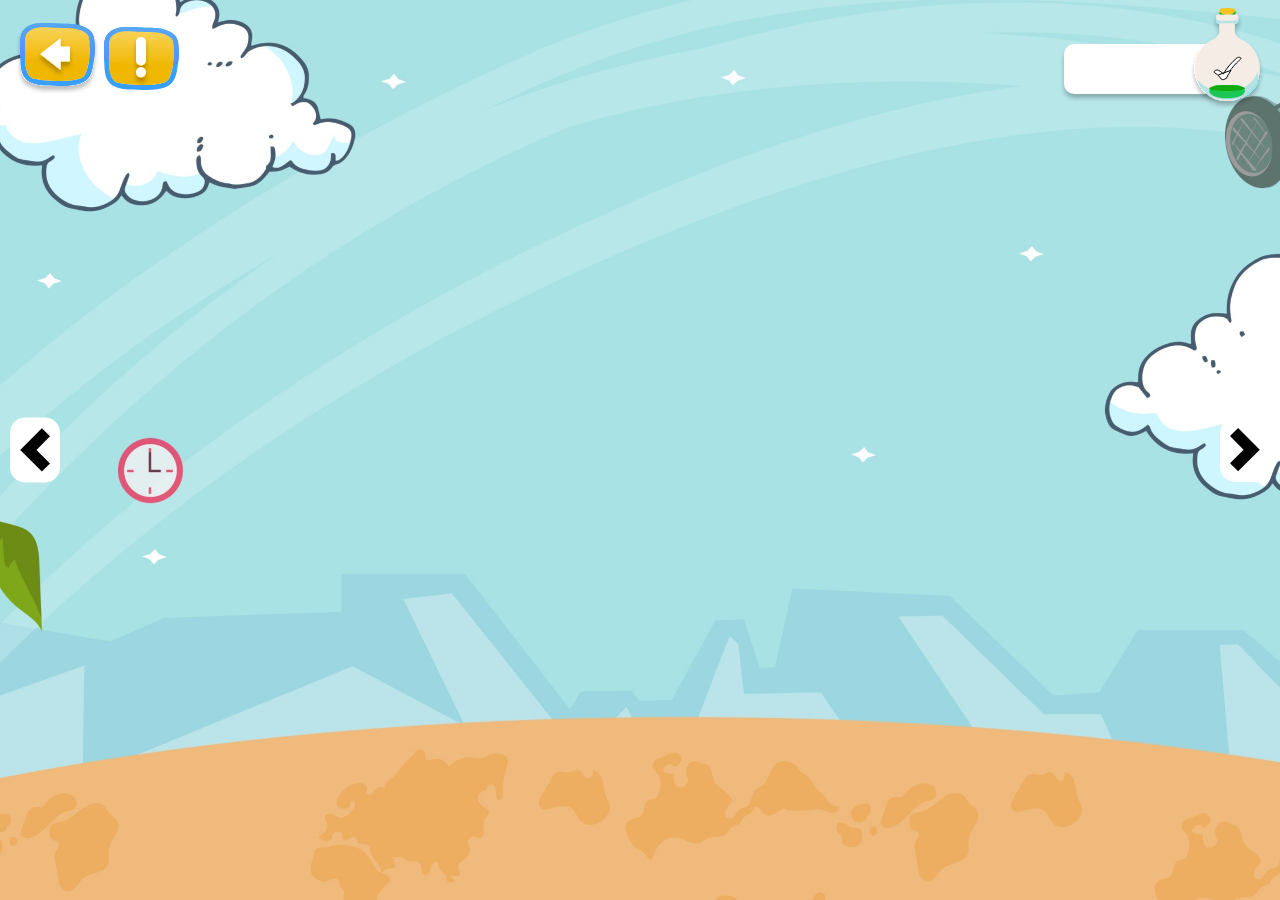
<file: assets/pages/index-5.html>
<!DOCTYPE html>
<html lang="en">
  <head>
    <meta charset="UTF-8" />
    <meta name="viewport" content="width=device-width, initial-scale=1.0" />
    <!--Bootstrap CDN-->
    <link
      href="https://cdn.jsdelivr.net/npm/bootstrap@5.3.3/dist/css/bootstrap.min.css"
      rel="stylesheet"
      integrity="sha384-QWTKZyjpPEjISv5WaRU9OFeRpok6YctnYmDr5pNlyT2bRjXh0JMhjY6hW+ALEwIH"
      crossorigin="anonymous"
    />
    <!--Owl Carousel CDN-->
    <link
      rel="stylesheet"
      href="https://cdnjs.cloudflare.com/ajax/libs/OwlCarousel2/2.3.4/assets/owl.carousel.min.css"
      integrity="sha512-tS3S5qG0BlhnQROyJXvNjeEM4UpMXHrQfTGmbQ1gKmelCxlSEBUaxhRBj/EFTzpbP4RVSrpEikbmdJobCvhE3g=="
      crossorigin="anonymous"
      referrerpolicy="no-referrer"
    />
    <link
      rel="stylesheet"
      href="https://cdnjs.cloudflare.com/ajax/libs/OwlCarousel2/2.3.4/assets/owl.theme.default.min.css"
      integrity="sha512-sMXtMNL1zRzolHYKEujM2AqCLUR9F2C4/05cdbxjjLSRvMQIciEPCQZo++nk7go3BtSuK9kfa/s+a4f4i5pLkw=="
      crossorigin="anonymous"
      referrerpolicy="no-referrer"
    />
    <!-- animate CSS -->
    <link
      rel="stylesheet"
      href="https://cdnjs.cloudflare.com/ajax/libs/animate.css/4.1.1/animate.min.css"
    />
    <!--Custom CSS-->
    <link rel="preconnect" href="https://fonts.googleapis.com" />
    <link rel="preconnect" href="https://fonts.gstatic.com" crossorigin />
    <link
      href="https://fonts.googleapis.com/css2?family=Modak&display=swap"
      rel="stylesheet"
    />
    <link rel="stylesheet" href="./../css/style.css" />
    <title>Game Five</title>
  </head>

  <body>
    <main>
      <div class="controls">
        <div
          class="controlWrapper d-flex justify-content-between align-items-center px-3 mt-2"
        >
          <div class="control position-relative">
            <span class="clickable" id="backControl">
              <img
                src="./../icons/ArrowControl.svg"
                alt="left"
                class="img-fluid"
              />
            </span>
            <span class="clickable ExclamationMark">
              <img
                src="./../icons/ExclamationMark.svg"
                alt="Exclamation"
                class="img-fluid"
              />
            </span>
            <span class="ExclamationMarkText position-absolute">
              What can you hear? Listen and tap on the right picture.
            </span>
          </div>
          <div
            class="score position-relative d-flex align-items-center justify-content-center"
          >
            <span class="score__progress ps-2">
              <span> </span>
            </span>
            <span class="score__progress__img">
              <img src="./../icons/Score.svg" alt="Score" />
            </span>
          </div>
        </div>
      </div>
      <div class="gameWrapper game-four vh-100 d-flex align-items-center">
        <!-- Start Screen One -->
        <div class="owl-carousel">
          <div class="slide animate__fadeIn">
            <div class="images start-game d-flex flex-column">
              <div class="d-flex align-items-center gap-3">
                <h1 class="listen">Listen</h1>
                <span class="and"> &</span>
              </div>
              <br />
              <h1 class="choose">Choose</h1>
            </div>
            <div class="start-game-icon">
              <img
                src="./../images/startGame.svg"
                alt="img"
                class="img-fluid character"
              />
            </div>
          </div>
          <div class="slide pt-50 animate__fadeIn">
            <audio class="slide-audio" src="./../audios/audio.mp3"></audio>
            <div
              class="cards position-relative w-100 row container justify-content-between align-items-center"
            >
              <div
                class="img-card h-100 p-3 col d-flex justify-content-center align-items-center clickable"
              >
                <div class="img-container h-100">
                  <img
                    src="./../images/ScreenFive/img-1.svg"
                    class="w-100 h-100 object-fit-contain"
                    alt="img-1"
                    data-answer="0"
                  />
                </div>
                <span
                  class="circle position-absolute top-0 start-50 translate-middle"
                ></span>
              </div>
              <div
                class="img-card h-100 p-3 col d-flex justify-content-center align-items-center clickable"
              >
                <div class="img-container h-100">
                  <img
                    src="./../images/ScreenFive/img-2.svg"
                    class="w-100 h-100 object-fit-contain"
                    alt="img-1"
                    data-answer="1"
                  />
                </div>
                <span
                  class="circle position-absolute top-0 start-50 translate-middle"
                ></span>
              </div>
            </div>
          </div>
          <div class="slide pt-50 animate__fadeIn">
            <audio class="slide-audio" src="./../audios/audio.mp3"></audio>
            <div
              class="cards position-relative w-100 row container justify-content-between align-items-center"
            >
              <div
                class="img-card h-100 p-3 col d-flex justify-content-center align-items-center clickable"
              >
                <div class="img-container h-100">
                  <img
                    src="./../images/ScreenFive/img-1.svg"
                    class="w-100 h-100 object-fit-contain"
                    alt="img-1"
                    data-answer="0"
                  />
                </div>
                <span
                  class="circle position-absolute top-0 start-50 translate-middle"
                ></span>
              </div>
              <div
                class="img-card h-100 p-3 col d-flex justify-content-center align-items-center clickable"
              >
                <div class="img-container h-100">
                  <img
                    src="./../images/ScreenFive/img-2.svg"
                    class="w-100 h-100 object-fit-contain"
                    alt="img-1"
                    data-answer="1"
                  />
                </div>
                <span
                  class="circle position-absolute top-0 start-50 translate-middle"
                ></span>
              </div>
            </div>
          </div>
        </div>
        <div class="owl-nav">
          <div class="owl-prev clickable">
            <svg
              width="30"
              height="45"
              viewBox="0 0 30 45"
              fill="none"
              xmlns="http://www.w3.org/2000/svg"
            >
              <path
                d="M21.8817 0.727295L30 8.84563L16.4694 22.3762L30 35.9068L21.8817 44.0251L0.232758 22.3762L21.8817 0.727295Z"
                fill="black"
              />
            </svg>
          </div>
          <div class="owl-next clickable">
            <svg
              width="30"
              height="44"
              viewBox="0 0 30 44"
              fill="none"
              xmlns="http://www.w3.org/2000/svg"
            >
              <path
                d="M8.11909 0L0 8.11909L13.5318 21.6509L0 35.1827L8.11909 43.3018L29.77 21.6509L8.11909 0Z"
                fill="black"
              />
            </svg>
          </div>
        </div>
        <div class="bg">
          <img src="./../images/ScreenFive/bg.svg" alt="BACKGROUND" />
        </div>
        <div class="start-game-bg">
          <img
            src="./../images/backGround.jpeg"
            alt="img"
            class="img-fluid character"
          />
        </div>
        <audio id="success" src="./../audios/audio.mp3"></audio>
        <audio id="wrong" src="./../audios/wrong.mp3"></audio>
        <!-- End Screen One -->
      </div>
      <div class="result">
        <div
          class="result__content position-absolute top-50 start-50 translate-middle scale-in-center"
        >
          <div>
            <img src="./../images/resultBG.svg" alt="1" class="img-fluid" />
          </div>
          <div class="w-100 h-100 position-absolute top-0 left-0">
            <div
              class="d-flex justify-content-center align-items-center flex-column"
            >
              <img
                src="./../images/pocy.svg"
                alt="1"
                class="img-fluid w-75 d-block"
              />
              <img
                src="./../images/correctAnswer.svg"
                alt="1"
                class="img-fluid w-75 d-block"
              />
            </div>
            <div
              class="btnsControl d-flex justify-content-between align-items-center mx-5"
            >
              <span class="clickable">
                <img
                  src="./../images/arrowLeft.svg"
                  alt="1"
                  class="img-fluid"
                />
              </span>
              <span class="clickable">
                <img
                  src="./../images/arrowRight.svg"
                  alt="1"
                  class="img-fluid"
                />
              </span>
            </div>
          </div>
          <span class="position-absolute top-0 end-0 result__exit">X</span>
        </div>
      </div>
      <div class="backdrop"></div>
      <div class="pop-overlay"></div>
      <div
        class="popup d-flex flex-column justify-content-center align-items-center gap-3 rotate-phone"
      >
        <div class="message">flip the device to play</div>
        <div class="phone"></div>
      </div>
    </main>
    <script
      src="https://cdn.jsdelivr.net/npm/bootstrap@5.3.3/dist/js/bootstrap.bundle.min.js"
      integrity="sha384-YvpcrYf0tY3lHB60NNkmXc5s9fDVZLESaAA55NDzOxhy9GkcIdslK1eN7N6jIeHz"
      crossorigin="anonymous"
    ></script>
    <script
      src="https://cdnjs.cloudflare.com/ajax/libs/jquery/3.7.1/jquery.min.js"
      integrity="sha512-v2CJ7UaYy4JwqLDIrZUI/4hqeoQieOmAZNXBeQyjo21dadnwR+8ZaIJVT8EE2iyI61OV8e6M8PP2/4hpQINQ/g=="
      crossorigin="anonymous"
      referrerpolicy="no-referrer"
    ></script>
    <script
      src="https://cdnjs.cloudflare.com/ajax/libs/OwlCarousel2/2.3.4/owl.carousel.min.js"
      integrity="sha512-bPs7Ae6pVvhOSiIcyUClR7/q2OAsRiovw4vAkX+zJbw3ShAeeqezq50RIIcIURq7Oa20rW2n2q+fyXBNcU9lrw=="
      crossorigin="anonymous"
      referrerpolicy="no-referrer"
    ></script>
    <script src="./../js/script.js"></script>
  </body>
</html>
</file>
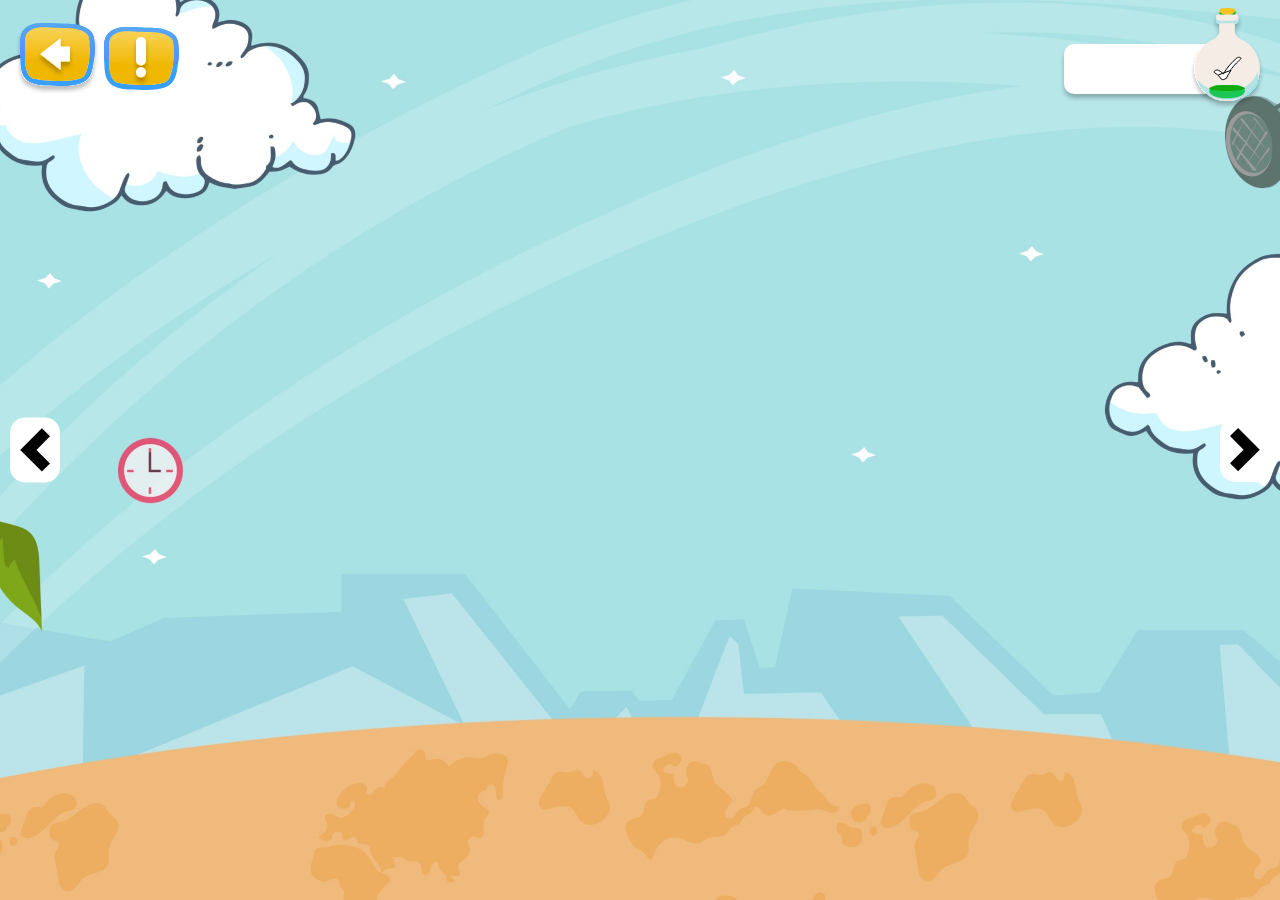
<file: assets/pages/index-6.html>
<!DOCTYPE html>
<html lang="en">
  <head>
    <meta charset="UTF-8" />
    <meta name="viewport" content="width=device-width, initial-scale=1.0" />
    <!--Bootstrap CDN-->
    <link
      href="https://cdn.jsdelivr.net/npm/bootstrap@5.3.3/dist/css/bootstrap.min.css"
      rel="stylesheet"
      integrity="sha384-QWTKZyjpPEjISv5WaRU9OFeRpok6YctnYmDr5pNlyT2bRjXh0JMhjY6hW+ALEwIH"
      crossorigin="anonymous"
    />
    <!--Owl Carousel CDN-->
    <link
      rel="stylesheet"
      href="https://cdnjs.cloudflare.com/ajax/libs/OwlCarousel2/2.3.4/assets/owl.carousel.min.css"
      integrity="sha512-tS3S5qG0BlhnQROyJXvNjeEM4UpMXHrQfTGmbQ1gKmelCxlSEBUaxhRBj/EFTzpbP4RVSrpEikbmdJobCvhE3g=="
      crossorigin="anonymous"
      referrerpolicy="no-referrer"
    />
    <link
      rel="stylesheet"
      href="https://cdnjs.cloudflare.com/ajax/libs/OwlCarousel2/2.3.4/assets/owl.theme.default.min.css"
      integrity="sha512-sMXtMNL1zRzolHYKEujM2AqCLUR9F2C4/05cdbxjjLSRvMQIciEPCQZo++nk7go3BtSuK9kfa/s+a4f4i5pLkw=="
      crossorigin="anonymous"
      referrerpolicy="no-referrer"
    />
    <!-- animate CSS -->
    <link
      rel="stylesheet"
      href="https://cdnjs.cloudflare.com/ajax/libs/animate.css/4.1.1/animate.min.css"
    />
    <!--Custom CSS-->
    <link rel="preconnect" href="https://fonts.googleapis.com" />
    <link rel="preconnect" href="https://fonts.gstatic.com" crossorigin />
    <link
      href="https://fonts.googleapis.com/css2?family=Modak&display=swap"
      rel="stylesheet"
    />

    <link rel="stylesheet" href="./../css/style.css" />
    <title>Game Six</title>
  </head>

  <body>
    <main>
      <div class="controls">
        <div
          class="controlWrapper d-flex justify-content-between align-items-center px-3 mt-2"
        >
          <div class="control position-relative">
            <span class="clickable" id="backControl">
              <img
                src="./../icons/ArrowControl.svg"
                alt="left"
                class="img-fluid"
              />
            </span>
            <span class="clickable ExclamationMark">
              <img
                src="./../icons/ExclamationMark.svg"
                alt="Exclamation"
                class="img-fluid"
              />
            </span>
            <span class="ExclamationMarkText position-absolute">
              What can you hear? Listen and tap on the right picture.
            </span>
          </div>
          <div
            class="score position-relative d-flex align-items-center justify-content-center"
          >
            <span class="score__progress ps-2">
              <span> </span>
            </span>
            <span class="score__progress__img">
              <img src="./../icons/Score.svg" alt="Score" />
            </span>
          </div>
        </div>
      </div>
      <div class="gameWrapper game-four vh-100 d-flex align-items-center">
        <!-- Start Screen One -->
        <div class="owl-carousel">
          <div class="slide animate__fadeIn">
            <div class="images start-game d-flex flex-column">
              <div class="d-flex align-items-center gap-3">
                <h1 class="listen">Listen</h1>
                <span class="and"> &</span>
              </div>
              <br />
              <h1 class="choose">Choose</h1>
            </div>
            <div class="start-game-icon">
              <img
                src="./../images/startGame.svg"
                alt="img"
                class="img-fluid character"
              />
            </div>
          </div>
          <div class="slide pt-50 animate__fadeIn">
            <audio class="slide-audio" src="./../audios/audio.mp3"></audio>
            <div
              class="cards position-relative w-100 row container justify-content-between align-items-center"
            >
              <div
                class="img-card h-100 p-3 col d-flex justify-content-center align-items-center clickable"
              >
                <div class="img-container h-100">
                  <img
                    src="./../images/ScreenSix/img-1.svg"
                    class="w-100 h-100 object-fit-contain"
                    alt="img-3"
                    data-answer="0"
                  />
                </div>
                <span
                  class="circle position-absolute top-0 start-50 translate-middle"
                ></span>
              </div>
              <div
                class="img-card h-100 p-3 col d-flex justify-content-center align-items-center clickable"
              >
                <div class="img-container h-100">
                  <img
                    src="./../images/ScreenSix/img-2.svg"
                    class="w-100 h-100 object-fit-contain"
                    alt="img-1"
                    data-answer="0"
                  />
                </div>
                <span
                  class="circle position-absolute top-0 start-50 translate-middle"
                ></span>
              </div>
              <div
                class="img-card h-100 p-3 col d-flex justify-content-center align-items-center clickable"
              >
                <div class="img-container h-100">
                  <img
                    src="./../images/ScreenSix/img-3.svg"
                    class="w-100 h-100 object-fit-contain"
                    alt="img-1"
                    data-answer="1"
                  />
                </div>
                <span
                  class="circle position-absolute top-0 start-50 translate-middle"
                ></span>
              </div>
            </div>
          </div>
          <div class="slide pt-50 animate__fadeIn">
            <audio class="slide-audio" src="./../audios/audio.mp3"></audio>
            <div
              class="cards position-relative w-100 row container justify-content-between align-items-center"
            >
              <div
                class="img-card h-100 p-3 col d-flex justify-content-center align-items-center clickable"
              >
                <div class="img-container h-100">
                  <img
                    src="./../images/ScreenSix/img-1.svg"
                    class="w-100 h-100 object-fit-contain"
                    alt="img-3"
                    data-answer="0"
                  />
                </div>
                <span
                  class="circle position-absolute top-0 start-50 translate-middle"
                ></span>
              </div>
              <div
                class="img-card h-100 p-3 col d-flex justify-content-center align-items-center clickable"
              >
                <div class="img-container h-100">
                  <img
                    src="./../images/ScreenSix/img-2.svg"
                    class="w-100 h-100 object-fit-contain"
                    alt="img-1"
                    data-answer="0"
                  />
                </div>
                <span
                  class="circle position-absolute top-0 start-50 translate-middle"
                ></span>
              </div>
              <div
                class="img-card h-100 p-3 col d-flex justify-content-center align-items-center clickable"
              >
                <div class="img-container h-100">
                  <img
                    src="./../images/ScreenSix/img-3.svg"
                    class="w-100 h-100 object-fit-contain"
                    alt="img-1"
                    data-answer="1"
                  />
                </div>
                <span
                  class="circle position-absolute top-0 start-50 translate-middle"
                ></span>
              </div>
            </div>
          </div>
          <div class="slide pt-50 animate__fadeIn">
            <audio class="slide-audio" src="./../audios/audio.mp3"></audio>
            <div
              class="cards position-relative w-100 row container justify-content-between align-items-center"
            >
              <div
                class="img-card h-100 p-3 col d-flex justify-content-center align-items-center clickable"
              >
                <div class="img-container h-100">
                  <img
                    src="./../images/ScreenSix/img-1.svg"
                    class="w-100 h-100 object-fit-contain"
                    alt="img-3"
                    data-answer="0"
                  />
                </div>
                <span
                  class="circle position-absolute top-0 start-50 translate-middle"
                ></span>
              </div>
              <div
                class="img-card h-100 p-3 col d-flex justify-content-center align-items-center clickable"
              >
                <div class="img-container h-100">
                  <img
                    src="./../images/ScreenSix/img-2.svg"
                    class="w-100 h-100 object-fit-contain"
                    alt="img-1"
                    data-answer="0"
                  />
                </div>
                <span
                  class="circle position-absolute top-0 start-50 translate-middle"
                ></span>
              </div>
              <div
                class="img-card h-100 p-3 col d-flex justify-content-center align-items-center clickable"
              >
                <div class="img-container h-100">
                  <img
                    src="./../images/ScreenSix/img-3.svg"
                    class="w-100 h-100 object-fit-contain"
                    alt="img-1"
                    data-answer="1"
                  />
                </div>
                <span
                  class="circle position-absolute top-0 start-50 translate-middle"
                ></span>
              </div>
            </div>
          </div>
        </div>
        <div class="owl-nav">
          <div class="owl-prev clickable">
            <svg
              width="30"
              height="45"
              viewBox="0 0 30 45"
              fill="none"
              xmlns="http://www.w3.org/2000/svg"
            >
              <path
                d="M21.8817 0.727295L30 8.84563L16.4694 22.3762L30 35.9068L21.8817 44.0251L0.232758 22.3762L21.8817 0.727295Z"
                fill="black"
              />
            </svg>
          </div>
          <div class="owl-next clickable">
            <svg
              width="30"
              height="44"
              viewBox="0 0 30 44"
              fill="none"
              xmlns="http://www.w3.org/2000/svg"
            >
              <path
                d="M8.11909 0L0 8.11909L13.5318 21.6509L0 35.1827L8.11909 43.3018L29.77 21.6509L8.11909 0Z"
                fill="black"
              />
            </svg>
          </div>
        </div>
        <div class="bg">
          <img src="./../images/ScreenSix/bg.svg" alt="BACKGROUND" />
        </div>
        <div class="start-game-bg">
          <img
            src="./../images/backGround.jpeg"
            alt="img"
            class="img-fluid character"
          />
        </div>
        <audio id="success" src="./../audios/audio.mp3"></audio>
        <audio id="wrong" src="./../audios/wrong.mp3"></audio>
        <!-- End Screen One -->
      </div>
      <div class="result">
        <div
          class="result__content position-absolute top-50 start-50 translate-middle scale-in-center"
        >
          <div>
            <img src="./../images/resultBG.svg" alt="1" class="img-fluid" />
          </div>
          <div class="w-100 h-100 position-absolute top-0 left-0">
            <div
              class="d-flex justify-content-center align-items-center flex-column"
            >
              <img
                src="./../images/pocy.svg"
                alt="1"
                class="img-fluid w-75 d-block"
              />
              <img
                src="./../images/correctAnswer.svg"
                alt="1"
                class="img-fluid w-75 d-block"
              />
            </div>
            <div
              class="btnsControl d-flex justify-content-between align-items-center mx-5"
            >
              <span class="clickable">
                <img
                  src="./../images/arrowLeft.svg"
                  alt="1"
                  class="img-fluid"
                />
              </span>
              <span class="clickable">
                <img
                  src="./../images/arrowRight.svg"
                  alt="1"
                  class="img-fluid"
                />
              </span>
            </div>
          </div>
          <span class="position-absolute top-0 end-0 result__exit">X</span>
        </div>
      </div>
      <div class="backdrop"></div>
      <div class="pop-overlay"></div>
      <div
        class="popup d-flex flex-column justify-content-center align-items-center gap-3 rotate-phone"
      >
        <div class="message">flip the device to play</div>
        <div class="phone"></div>
      </div>
    </main>
    <script
      src="https://cdn.jsdelivr.net/npm/bootstrap@5.3.3/dist/js/bootstrap.bundle.min.js"
      integrity="sha384-YvpcrYf0tY3lHB60NNkmXc5s9fDVZLESaAA55NDzOxhy9GkcIdslK1eN7N6jIeHz"
      crossorigin="anonymous"
    ></script>
    <script
      src="https://cdnjs.cloudflare.com/ajax/libs/jquery/3.7.1/jquery.min.js"
      integrity="sha512-v2CJ7UaYy4JwqLDIrZUI/4hqeoQieOmAZNXBeQyjo21dadnwR+8ZaIJVT8EE2iyI61OV8e6M8PP2/4hpQINQ/g=="
      crossorigin="anonymous"
      referrerpolicy="no-referrer"
    ></script>
    <script
      src="https://cdnjs.cloudflare.com/ajax/libs/OwlCarousel2/2.3.4/owl.carousel.min.js"
      integrity="sha512-bPs7Ae6pVvhOSiIcyUClR7/q2OAsRiovw4vAkX+zJbw3ShAeeqezq50RIIcIURq7Oa20rW2n2q+fyXBNcU9lrw=="
      crossorigin="anonymous"
      referrerpolicy="no-referrer"
    ></script>
    <script src="./../js/script.js"></script>
  </body>
</html>
</file>
<file: assets/css/style.css>
* {
  box-sizing: border-box;
  margin: 0;
  padding: 0;
  overflow: visible;
}

body {
  margin: 0;
}
.pt-50 {
  padding-top: 50px;
}

.listen,
.and,
.choose {
  font-family: "Modak", system-ui;
  font-size: 200px;
  color: #ff9418;
  position: relative;
  z-index: 1;
  letter-spacing: 5px;
}

.and {
  color: #6a847e;
}

.choose {
  color: #6cb6eb;
  font-size: 170px;
  text-align: center;
  position: relative;
  bottom: 137px;
  left: 0;
}

.listen::before,
.and::before {
  position: absolute;
  top: 50%;
  left: 49%;
  z-index: -1;
  content: "Listen";
  font-size: 220px;
  color: #fff;
  letter-spacing: -5px;
  transform: translate(-50%, -50%);
  font-weight: bold;
}

.and::before {
  content: "&";
  left: 45%;
}

.choose::before {
  content: "Choose";
  position: absolute;
  top: 50%;
  left: 49%;
  z-index: -1;
  font-size: 193px;
  color: #fff;
  letter-spacing: -8px;
  transform: translate(-50%, -50%);
  font-weight: bold;
}

@media (max-width: 1024px) and (orientation: landscape) {
  .listen,
  .and,
  .choose {
    font-size: 80px;
  }
  .choose {
    bottom: 70px;
  }

  .choose::before {
    font-size: 90px;
    letter-spacing: -1px;
  }

  .listen::before,
  .and::before {
    position: absolute;
    top: 50%;
    left: 49%;
    z-index: -1;
    font-size: 95px;
    color: #fff;
    letter-spacing: -3px;
    transform: translate(-50%, -50%);
    font-weight: bold;
  }
}

.clickable {
  cursor: pointer;
}

.controls {
  position: absolute;
  top: 0;
  left: 0;
  width: 100%;
  height: max-content;
  z-index: 4;
}

.backdrop {
  position: fixed;
  top: 0;
  left: 0;
  width: 100%;
  height: 100%;
  background-color: rgba(0, 0, 0, 0.5);
  /* semi-transparent black */
  z-index: 3;
  /* ensure it's on top of other content */
  display: none;
  /* initially hidden */
}

.ExclamationMarkText {
  white-space: nowrap;
  background-color: #fff;
  font-weight: bold;
  top: 8px;
  left: 100%;
  padding: 15px 10px;
  border-radius: 10px;
  z-index: 0;
  display: none;
  visibility: hidden;
  opacity: 0;
  animation-delay: 0.5s;
  transition: all 0.3s ease-in-out;
  -webkit-transition: all 0.3s ease-in-out;
  -moz-transition: all 0.3s ease-in-out;
  -ms-transition: all 0.3s ease-in-out;
  -o-transition: all 0.3s ease-in-out;
}

.result {
  display: none;
}

.result .result__content {
  z-index: 4;
}

.result__exit {
  width: 50px;
  height: 50px;
  background-color: #f9dc80;
  border-radius: 50%;
  display: flex;
  align-items: center;
  justify-content: center;
  font-weight: bold;
  font-size: 30px;
  color: #edfbff;
  cursor: pointer;
}

.backGroundImageWrapper img {
  width: 100%;
  height: 100%;
  object-fit: cover;
  object-position: center;
  position: absolute;
  top: 0;
  left: 0;
  z-index: -1;
}

.score__progress {
  position: absolute;
  top: 60%;
  right: 30px;
  transform: translateY(-50%);
  z-index: 0;
  display: flex;
  align-items: center;
  justify-content: flex-end;
  width: 170px;
  height: 50px;
  background-color: #fff;
  border-radius: 10px;
  box-shadow: 0 0.25rem 0.25rem 0 rgba(0, 0, 0, 0.25);
  -webkit-transform: translateY(-50%);
  -moz-transform: translateY(-50%);
  -ms-transform: translateY(-50%);
  -o-transform: translateY(-50%);
}

.score__progress > span {
  display: block;
  width: 0%;
  height: 80%;
  background-color: #12ab0f;
  border-radius: 10px;
  transition: all 0.3s ease-in-out;
  overflow: hidden;
  -webkit-transition: all 0.3s ease-in-out;
  -moz-transition: all 0.3s ease-in-out;
  -ms-transition: all 0.3s ease-in-out;
  -o-transition: all 0.3s ease-in-out;
}

.score__progress__img {
  z-index: 0;
}

@media (max-width: 991px) and (orientation: landscape) {
  .control img {
    width: 50px;
    height: 50px;
  }

  .score__progress {
    height: 26px;
    width: 120px;
    right: 11px;
  }

  .score img {
    width: 30px;
    height: 51px;
  }

  .result .result__content {
    width: 300px;
  }
}

.gameWrapper .bg {
  display: none;
}

.gameWrapper .bg img,
.gameWrapper .start-game-bg img {
  width: 100%;
  height: 100%;
  position: absolute;
  top: 0;
  left: 0;
  z-index: -1;
  object-fit: cover;
  object-position: center;
}

.slide {
  width: fit-content;
  height: fit-content;
  margin: 0 auto;
}

.start-game-icon {
  position: absolute;
  left: 83%;
  bottom: 0;
  transform: translateX(-50%);
  z-index: 100;
  cursor: pointer;
}

.gameWrapper .cards {
  height: 57vh;
}
/* Start Game One */
.gameWrapper.game-one .slide {
  position: relative;
}
.gameWrapper.game-one .cards {
  border: #888888 4px solid;
  border-radius: 33px;
  background-color: #fff;
  padding: 40px;
}

.gameWrapper.game-one .mic__icon {
  width: 100px;
  height: 100px;
  left: 49%;
  top: calc(60% - 28vh);
  z-index: 1;
  transform: translate(-50%, -50%);
  background: #fff;
  display: flex;
  align-items: center;
  justify-content: center;
  border-radius: 50%;
  cursor: pointer;
}

.gameWrapper.game-one .cards .img-card {
  position: relative;
  background-color: #edfbff;
  border-radius: 33px;
}

.gameWrapper.game-one .cards .img-card .circle {
  width: 70px;
  height: 70px;
  border-radius: 50%;
  background-color: #f9dc80;
  transition: 0.6s;
  box-shadow: 0 0.25rem 0.25rem 0 rgba(0, 0, 0, 0.25);
  -webkit-transition: 0.6s;
  -moz-transition: 0.6s;
  -ms-transition: 0.6s;
  -o-transition: 0.6s;
}
@media (max-width: 992px) {
  .gameWrapper.game-one .cards .img-card .circle {
    width: 35px;
    height: 35px;
  }
  .gameWrapper.game-one .cards {
    padding: 20px;
  }
  .gameWrapper.game-one .mic__icon {
    width: 70px;
    height: 70px;
  }
}

/* End Game One */
/* Start Game Four */
.mic-four {
  bottom: -56px;
  left: 8%;
  width: 110px;
  height: auto;
}

.mic-four img {
  width: 100%;
  height: 100%;
}

/* End Game Four */
/* Start Game Five */
.result__content_five {
  top: 50%;
  left: 50%;
  transform: translate(-50%, -50%);
  width: 100%;
  height: 100%;
}

/* Start Game Five */

.owl-nav .owl-prev,
.owl-nav .owl-next {
  padding: 10px;
  background-color: #fff;
  border-radius: 15px;
  -webkit-border-radius: 15px;
  -moz-border-radius: 15px;
  -ms-border-radius: 15px;
  -o-border-radius: 15px;
}

.owl-nav .owl-prev {
  position: absolute;
  top: 50%;
  left: 0;
  transform: translateY(-50%);
  z-index: 100;
  margin-left: 10px;
}

.owl-nav .owl-next {
  position: absolute;
  top: 50%;
  right: 0;
  transform: translateY(-50%);
  z-index: 100;
  margin-right: 10px;
}

.scale-in-center {
  animation: scale-in-center 1s cubic-bezier(0.25, 0.46, 0.45, 0.94) both;
  -webkit-animation: scale-in-center 1s cubic-bezier(0.25, 0.46, 0.45, 0.94)
    both;
}

.scale-in-top {
  animation: scale-in-top 0.8s cubic-bezier(0.25, 0.46, 0.45, 0.94) both;
  -webkit-animation: scale-in-top 0.8s cubic-bezier(0.25, 0.46, 0.45, 0.94) both;
}

.jello-vertical {
  -webkit-animation: jello-vertical 0.9s both;
  animation: jello-vertical 0.9s both;
}

@keyframes scale-in-center {
  0% {
    transform: scale(0);
    opacity: 1;
  }

  100% {
    transform: scale(1);
    opacity: 1;
  }
}

@keyframes scale-in-top {
  0% {
    transform: translate(-50%, -50%) scale(0);
    opacity: 1;
    -webkit-transform: translate(-50%, -50%) scale(0);
    -moz-transform: translate(-50%, -50%) scale(0);
    -ms-transform: translate(-50%, -50%) scale(0);
    -o-transform: translate(-50%, -50%) scale(0);
  }

  100% {
    transform: translate(-50%, -50%) scale(1);
    opacity: 1;
    -webkit-transform: translate(-50%, -50%) scale(1);
    -moz-transform: translate(-50%, -50%) scale(1);
    -ms-transform: translate(-50%, -50%) scale(1);
    -o-transform: translate(-50%, -50%) scale(1);
  }
}

@-webkit-keyframes jello-vertical {
  0% {
    -webkit-transform: scale3d(1, 1, 1);
    transform: scale3d(1, 1, 1);
  }

  30% {
    -webkit-transform: scale3d(0.75, 1.25, 1);
    transform: scale3d(0.75, 1.25, 1);
  }

  40% {
    -webkit-transform: scale3d(1.25, 0.75, 1);
    transform: scale3d(1.25, 0.75, 1);
  }

  50% {
    -webkit-transform: scale3d(0.85, 1.15, 1);
    transform: scale3d(0.85, 1.15, 1);
  }

  65% {
    -webkit-transform: scale3d(1.05, 0.95, 1);
    transform: scale3d(1.05, 0.95, 1);
  }

  75% {
    -webkit-transform: scale3d(0.95, 1.05, 1);
    transform: scale3d(0.95, 1.05, 1);
  }

  100% {
    -webkit-transform: scale3d(1, 1, 1);
    transform: scale3d(1, 1, 1);
  }
}

@keyframes jello-vertical {
  0% {
    -webkit-transform: scale3d(1, 1, 1);
    transform: scale3d(1, 1, 1);
  }

  30% {
    -webkit-transform: scale3d(0.75, 1.25, 1);
    transform: scale3d(0.75, 1.25, 1);
  }

  40% {
    -webkit-transform: scale3d(1.25, 0.75, 1);
    transform: scale3d(1.25, 0.75, 1);
  }

  50% {
    -webkit-transform: scale3d(0.85, 1.15, 1);
    transform: scale3d(0.85, 1.15, 1);
  }

  65% {
    -webkit-transform: scale3d(1.05, 0.95, 1);
    transform: scale3d(1.05, 0.95, 1);
  }

  75% {
    -webkit-transform: scale3d(0.95, 1.05, 1);
    transform: scale3d(0.95, 1.05, 1);
  }

  100% {
    -webkit-transform: scale3d(1, 1, 1);
    transform: scale3d(1, 1, 1);
  }
}

/* Popup Module */

.pop-overlay {
  width: 100vw;
  height: 100vh;
  position: fixed;
  top: 50%;
  left: 50%;
  transform: translate(-50%, -50%);
  z-index: 10000;
  background-color: rgba(0, 0, 0, 0.9);
  visibility: hidden;
}

.popup {
  width: 70vw;
  height: 40vh;
  max-height: 90%;
  padding: 2rem;
  position: fixed;
  top: 50%;
  left: 50%;
  transform: translate(-50%, -50%);
  z-index: 100000;
  background-color: #fff;
  text-align: center;
  border-radius: 1rem;
  visibility: hidden;
}
.popup .phone {
  width: 2.5rem;
  height: 4.5rem;
  position: relative;
  flex-shrink: 0;
  border: 0.1875rem solid #000;
  border-radius: 0.3125rem;
  animation-timing-function: ease-in-out;
  animation-iteration-count: infinite;
  animation-name: rotatePhone;
  animation-duration: 2s;
}
.popup .phone::after {
  content: "";
  width: 100%;
  border-bottom: 0.1875rem solid #000;
  position: absolute;
  left: 0;
  top: 9%;
}
.popup .phone::before {
  content: "";
  width: 100%;
  border-bottom: 0.1875rem solid #000;
  position: absolute;
  left: 0;
  bottom: 9%;
}
.popup .message {
  font-family: DarumadropOne-Regular;
  text-transform: uppercase;
  font-size: 3rem;
}

@keyframes rotatePhone {
  0%,
  10% {
    transform: rotate(0deg);
  }
  40%,
  60% {
    transform: rotate(90deg);
  }
  95%,
  100% {
    transform: rotate(0deg);
  }
}
</file>
